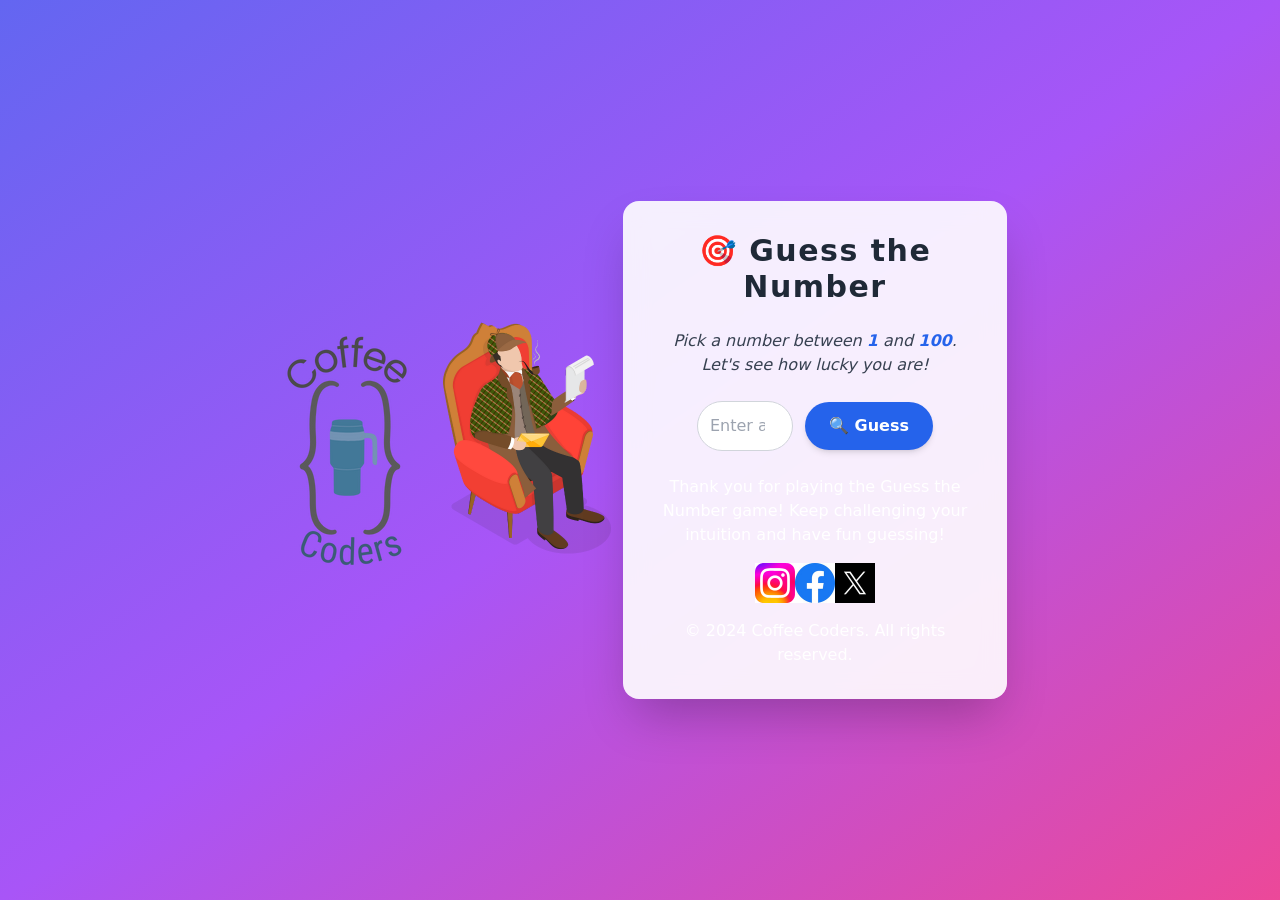
<file: index.html>
<!DOCTYPE html>
<html lang="en">
<head>
    <meta charset="UTF-8">
    <meta name="viewport" content="width=device-width, initial-scale=1.0">
    <title>Guess the Number</title>
    <!-- Corrected CSS path -->
    <link rel="stylesheet" href="./assets/css/output.css"> 
</head>

<body class="bg-gradient-to-br from-indigo-500 via-purple-500 to-pink-500 min-h-screen flex flex-col items-center justify-center p-4">
    
    <!-- Header section with game logo -->
    <header class="mb-8">
        <img src="./assets/images/logo.png" alt="Game Logo" class="w-32 mx-auto mb-4">
    </header>

    <!-- Main game image (e.g., Sherlock Holmes theme) -->
    <img src="./assets/images/sherlock.png" alt="Sherlock Image" class="w-48 mb-6">

    <!-- Game container -->
    <div class="game-container bg-white bg-opacity-90 backdrop-blur-md p-8 rounded-2xl shadow-2xl w-full max-w-sm">
        <h1 class="text-3xl font-extrabold text-center text-gray-800 mb-6 tracking-wider">
            🎯 Guess the Number
        </h1> 
        
        <!-- Game Description -->
        <p class="text-gray-700 text-center mb-6 italic">Pick a number between <span class="text-blue-600 font-semibold">1</span> and <span class="text-blue-600 font-semibold">100</span>. Let's see how lucky you are!</p>
        
        <!-- Input and Button -->
        <div class="flex items-center justify-center gap-3 mb-6">
            <input 
                type="number" 
                id="guess-input" 
                class="p-3 border border-gray-300 rounded-full w-24 text-center focus:outline-none focus:ring-4 focus:ring-purple-400 transition placeholder-gray-400"
                placeholder="Enter a number (1-100)"
            > 
            <button 
                id="guess-button"
                class="bg-blue-600 text-white font-bold py-3 px-6 rounded-full hover:bg-blue-700 shadow-md hover:shadow-lg transition-all duration-300">
                🔍 Guess
            </button>
        </div>
        
        <!-- Feedback Message -->
        <p id="message" class="text-center text-gray-800 font-semibold text-lg mt-4"></p>

    <!-- Corrected JavaScript path -->
    <script src="./assets/js/game.js"></script>
</body>

<!-- Footer section with social media icons and copyright information -->
<footer class="text-center text-white mt-8">
    <p>Thank you for playing the Guess the Number game! Keep challenging your intuition and have fun guessing!</p>

    <!-- Social media icons -->
    <div class="social-networks flex justify-center space-x-4 mt-4">
        <img src="./assets/images/instagram.png" alt="Instagram" class="w-8 h-8">
        <img src="./assets/images/facebook.png" alt="Facebook" class="w-8 h-8">
        <img src="./assets/images/twitter.png" alt="Twitter icon" class="w-8 h-8">
    </div>

    <p class="mt-4">© 2024 Coffee Coders. All rights reserved.</p>
</footer>
</html>
</file>
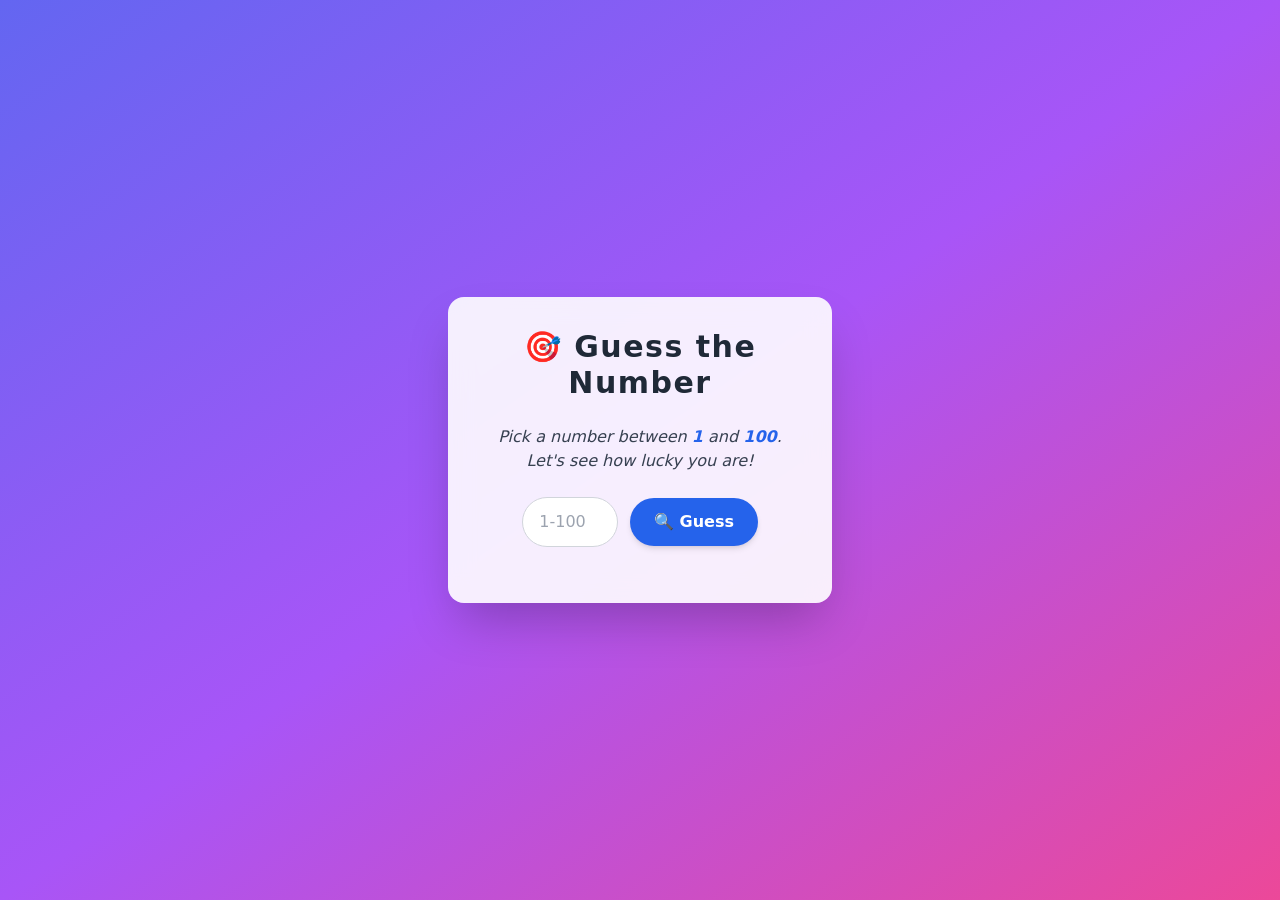
<file: src/index.html>
<!DOCTYPE html>
<html lang="en">
<head>
    <meta charset="UTF-8">
    <meta name="viewport" content="width=device-width, initial-scale=1.0">
    <title>Guess the Number</title>
    <link rel="stylesheet" href="./output.css"> 
</head>
<body class="bg-gradient-to-br from-indigo-500 via-purple-500 to-pink-500 min-h-screen flex items-center justify-center p-4">
    <div class="game-container bg-white bg-opacity-90 backdrop-blur-md p-8 rounded-2xl shadow-2xl w-full max-w-sm">
 
        <h1 class="text-3xl font-extrabold text-center text-gray-800 mb-6 tracking-wider">
            🎯 Guess the Number
        </h1> 
        
        <!-- Game Description -->
        <p class="text-gray-700 text-center mb-6 italic">Pick a number between <span class="text-blue-600 font-semibold">1</span> and <span class="text-blue-600 font-semibold">100</span>. Let's see how lucky you are!</p>
        
        <!-- Input and Button -->
        <div class="flex items-center justify-center gap-3 mb-6">
            <input 
                type="number" 
                id="guess-input" 
                class="p-3 border border-gray-300 rounded-full w-24 text-center focus:outline-none focus:ring-4 focus:ring-purple-400 transition placeholder-gray-400"
                placeholder="1-100"
            > 
            <button 
                id="guess-button"
                class="bg-blue-600 text-white font-bold py-3 px-6 rounded-full hover:bg-blue-700 shadow-md hover:shadow-lg transition-all duration-300">
                🔍 Guess
            </button>
        </div>
        
        <!-- Feedback Message -->
        <p id="message" class="text-center text-gray-800 font-semibold text-lg mt-4"></p>
    </div>
    <script src="game.js"></script>
</body>
</html>
</file>
<file: assets/css/output.css>
*, ::before, ::after {
    --tw-border-spacing-x: 0;
    --tw-border-spacing-y: 0;
    --tw-translate-x: 0;
    --tw-translate-y: 0;
    --tw-rotate: 0;
    --tw-skew-x: 0;
    --tw-skew-y: 0;
    --tw-scale-x: 1;
    --tw-scale-y: 1;
    --tw-pan-x:  ;
    --tw-pan-y:  ;
    --tw-pinch-zoom:  ;
    --tw-scroll-snap-strictness: proximity;
    --tw-gradient-from-position:  ;
    --tw-gradient-via-position:  ;
    --tw-gradient-to-position:  ;
    --tw-ordinal:  ;
    --tw-slashed-zero:  ;
    --tw-numeric-figure:  ;
    --tw-numeric-spacing:  ;
    --tw-numeric-fraction:  ;
    --tw-ring-inset:  ;
    --tw-ring-offset-width: 0px;
    --tw-ring-offset-color: #fff;
    --tw-ring-color: rgb(59 130 246 / 0.5);
    --tw-ring-offset-shadow: 0 0 #0000;
    --tw-ring-shadow: 0 0 #0000;
    --tw-shadow: 0 0 #0000;
    --tw-shadow-colored: 0 0 #0000;
    --tw-blur:  ;
    --tw-brightness:  ;
    --tw-contrast:  ;
    --tw-grayscale:  ;
    --tw-hue-rotate:  ;
    --tw-invert:  ;
    --tw-saturate:  ;
    --tw-sepia:  ;
    --tw-drop-shadow:  ;
    --tw-backdrop-blur:  ;
    --tw-backdrop-brightness:  ;
    --tw-backdrop-contrast:  ;
    --tw-backdrop-grayscale:  ;
    --tw-backdrop-hue-rotate:  ;
    --tw-backdrop-invert:  ;
    --tw-backdrop-opacity:  ;
    --tw-backdrop-saturate:  ;
    --tw-backdrop-sepia:  ;
    --tw-contain-size:  ;
    --tw-contain-layout:  ;
    --tw-contain-paint:  ;
    --tw-contain-style:  ;
  }
  
  ::backdrop {
    --tw-border-spacing-x: 0;
    --tw-border-spacing-y: 0;
    --tw-translate-x: 0;
    --tw-translate-y: 0;
    --tw-rotate: 0;
    --tw-skew-x: 0;
    --tw-skew-y: 0;
    --tw-scale-x: 1;
    --tw-scale-y: 1;
    --tw-pan-x:  ;
    --tw-pan-y:  ;
    --tw-pinch-zoom:  ;
    --tw-scroll-snap-strictness: proximity;
    --tw-gradient-from-position:  ;
    --tw-gradient-via-position:  ;
    --tw-gradient-to-position:  ;
    --tw-ordinal:  ;
    --tw-slashed-zero:  ;
    --tw-numeric-figure:  ;
    --tw-numeric-spacing:  ;
    --tw-numeric-fraction:  ;
    --tw-ring-inset:  ;
    --tw-ring-offset-width: 0px;
    --tw-ring-offset-color: #fff;
    --tw-ring-color: rgb(59 130 246 / 0.5);
    --tw-ring-offset-shadow: 0 0 #0000;
    --tw-ring-shadow: 0 0 #0000;
    --tw-shadow: 0 0 #0000;
    --tw-shadow-colored: 0 0 #0000;
    --tw-blur:  ;
    --tw-brightness:  ;
    --tw-contrast:  ;
    --tw-grayscale:  ;
    --tw-hue-rotate:  ;
    --tw-invert:  ;
    --tw-saturate:  ;
    --tw-sepia:  ;
    --tw-drop-shadow:  ;
    --tw-backdrop-blur:  ;
    --tw-backdrop-brightness:  ;
    --tw-backdrop-contrast:  ;
    --tw-backdrop-grayscale:  ;
    --tw-backdrop-hue-rotate:  ;
    --tw-backdrop-invert:  ;
    --tw-backdrop-opacity:  ;
    --tw-backdrop-saturate:  ;
    --tw-backdrop-sepia:  ;
    --tw-contain-size:  ;
    --tw-contain-layout:  ;
    --tw-contain-paint:  ;
    --tw-contain-style:  ;
  }
  
  /*
  ! tailwindcss v3.4.14 | MIT License | https://tailwindcss.com
  */
  
  /*
  1. Prevent padding and border from affecting element width. (https://github.com/mozdevs/cssremedy/issues/4)
  2. Allow adding a border to an element by just adding a border-width. (https://github.com/tailwindcss/tailwindcss/pull/116)
  */
  
  *,
  ::before,
  ::after {
    box-sizing: border-box;
    /* 1 */
    border-width: 0;
    /* 2 */
    border-style: solid;
    /* 2 */
    border-color: #e5e7eb;
    /* 2 */
  }
  
  ::before,
  ::after {
    --tw-content: '';
  }
  
  /*
  1. Use a consistent sensible line-height in all browsers.
  2. Prevent adjustments of font size after orientation changes in iOS.
  3. Use a more readable tab size.
  4. Use the user's configured `sans` font-family by default.
  5. Use the user's configured `sans` font-feature-settings by default.
  6. Use the user's configured `sans` font-variation-settings by default.
  7. Disable tap highlights on iOS
  */
  
  html,
  :host {
    line-height: 1.5;
    /* 1 */
    -webkit-text-size-adjust: 100%;
    /* 2 */
    -moz-tab-size: 4;
    /* 3 */
    -o-tab-size: 4;
       tab-size: 4;
    /* 3 */
    font-family: ui-sans-serif, system-ui, sans-serif, "Apple Color Emoji", "Segoe UI Emoji", "Segoe UI Symbol", "Noto Color Emoji";
    /* 4 */
    font-feature-settings: normal;
    /* 5 */
    font-variation-settings: normal;
    /* 6 */
    -webkit-tap-highlight-color: transparent;
    /* 7 */
  }
  
  /*
  1. Remove the margin in all browsers.
  2. Inherit line-height from `html` so users can set them as a class directly on the `html` element.
  */
  
  body {
    margin: 0;
    /* 1 */
    line-height: inherit;
    /* 2 */
  }
  
  /*
  1. Add the correct height in Firefox.
  2. Correct the inheritance of border color in Firefox. (https://bugzilla.mozilla.org/show_bug.cgi?id=190655)
  3. Ensure horizontal rules are visible by default.
  */
  
  hr {
    height: 0;
    /* 1 */
    color: inherit;
    /* 2 */
    border-top-width: 1px;
    /* 3 */
  }
  
  /*
  Add the correct text decoration in Chrome, Edge, and Safari.
  */
  
  abbr:where([title]) {
    -webkit-text-decoration: underline dotted;
            text-decoration: underline dotted;
  }
  
  /*
  Remove the default font size and weight for headings.
  */
  
  h1,
  h2,
  h3,
  h4,
  h5,
  h6 {
    font-size: inherit;
    font-weight: inherit;
  }
  
  /*
  Reset links to optimize for opt-in styling instead of opt-out.
  */
  
  a {
    color: inherit;
    text-decoration: inherit;
  }
  
  /*
  Add the correct font weight in Edge and Safari.
  */
  
  b,
  strong {
    font-weight: bolder;
  }
  
  /*
  1. Use the user's configured `mono` font-family by default.
  2. Use the user's configured `mono` font-feature-settings by default.
  3. Use the user's configured `mono` font-variation-settings by default.
  4. Correct the odd `em` font sizing in all browsers.
  */
  
  code,
  kbd,
  samp,
  pre {
    font-family: ui-monospace, SFMono-Regular, Menlo, Monaco, Consolas, "Liberation Mono", "Courier New", monospace;
    /* 1 */
    font-feature-settings: normal;
    /* 2 */
    font-variation-settings: normal;
    /* 3 */
    font-size: 1em;
    /* 4 */
  }
  
  /*
  Add the correct font size in all browsers.
  */
  
  small {
    font-size: 80%;
  }
  
  /*
  Prevent `sub` and `sup` elements from affecting the line height in all browsers.
  */
  
  sub,
  sup {
    font-size: 75%;
    line-height: 0;
    position: relative;
    vertical-align: baseline;
  }
  
  sub {
    bottom: -0.25em;
  }
  
  sup {
    top: -0.5em;
  }
  
  /*
  1. Remove text indentation from table contents in Chrome and Safari. (https://bugs.chromium.org/p/chromium/issues/detail?id=999088, https://bugs.webkit.org/show_bug.cgi?id=201297)
  2. Correct table border color inheritance in all Chrome and Safari. (https://bugs.chromium.org/p/chromium/issues/detail?id=935729, https://bugs.webkit.org/show_bug.cgi?id=195016)
  3. Remove gaps between table borders by default.
  */
  
  table {
    text-indent: 0;
    /* 1 */
    border-color: inherit;
    /* 2 */
    border-collapse: collapse;
    /* 3 */
  }
  
  /*
  1. Change the font styles in all browsers.
  2. Remove the margin in Firefox and Safari.
  3. Remove default padding in all browsers.
  */
  
  button,
  input,
  optgroup,
  select,
  textarea {
    font-family: inherit;
    /* 1 */
    font-feature-settings: inherit;
    /* 1 */
    font-variation-settings: inherit;
    /* 1 */
    font-size: 100%;
    /* 1 */
    font-weight: inherit;
    /* 1 */
    line-height: inherit;
    /* 1 */
    letter-spacing: inherit;
    /* 1 */
    color: inherit;
    /* 1 */
    margin: 0;
    /* 2 */
    padding: 0;
    /* 3 */
  }
  
  /*
  Remove the inheritance of text transform in Edge and Firefox.
  */
  
  button,
  select {
    text-transform: none;
  }
  
  /*
  1. Correct the inability to style clickable types in iOS and Safari.
  2. Remove default button styles.
  */
  
  button,
  input:where([type='button']),
  input:where([type='reset']),
  input:where([type='submit']) {
    -webkit-appearance: button;
    /* 1 */
    background-color: transparent;
    /* 2 */
    background-image: none;
    /* 2 */
  }
  
  /*
  Use the modern Firefox focus style for all focusable elements.
  */
  
  :-moz-focusring {
    outline: auto;
  }
  
  /*
  Remove the additional `:invalid` styles in Firefox. (https://github.com/mozilla/gecko-dev/blob/2f9eacd9d3d995c937b4251a5557d95d494c9be1/layout/style/res/forms.css#L728-L737)
  */
  
  :-moz-ui-invalid {
    box-shadow: none;
  }
  
  /*
  Add the correct vertical alignment in Chrome and Firefox.
  */
  
  progress {
    vertical-align: baseline;
  }
  
  /*
  Correct the cursor style of increment and decrement buttons in Safari.
  */
  
  ::-webkit-inner-spin-button,
  ::-webkit-outer-spin-button {
    height: auto;
  }
  
  /*
  1. Correct the odd appearance in Chrome and Safari.
  2. Correct the outline style in Safari.
  */
  
  [type='search'] {
    -webkit-appearance: textfield;
    /* 1 */
    outline-offset: -2px;
    /* 2 */
  }
  
  /*
  Remove the inner padding in Chrome and Safari on macOS.
  */
  
  ::-webkit-search-decoration {
    -webkit-appearance: none;
  }
  
  /*
  1. Correct the inability to style clickable types in iOS and Safari.
  2. Change font properties to `inherit` in Safari.
  */
  
  ::-webkit-file-upload-button {
    -webkit-appearance: button;
    /* 1 */
    font: inherit;
    /* 2 */
  }
  
  /*
  Add the correct display in Chrome and Safari.
  */
  
  summary {
    display: list-item;
  }
  
  /*
  Removes the default spacing and border for appropriate elements.
  */
  
  blockquote,
  dl,
  dd,
  h1,
  h2,
  h3,
  h4,
  h5,
  h6,
  hr,
  figure,
  p,
  pre {
    margin: 0;
  }
  
  fieldset {
    margin: 0;
    padding: 0;
  }
  
  legend {
    padding: 0;
  }
  
  ol,
  ul,
  menu {
    list-style: none;
    margin: 0;
    padding: 0;
  }
  
  /*
  Reset default styling for dialogs.
  */
  
  dialog {
    padding: 0;
  }
  
  /*
  Prevent resizing textareas horizontally by default.
  */
  
  textarea {
    resize: vertical;
  }
  
  /*
  1. Reset the default placeholder opacity in Firefox. (https://github.com/tailwindlabs/tailwindcss/issues/3300)
  2. Set the default placeholder color to the user's configured gray 400 color.
  */
  
  input::-moz-placeholder, textarea::-moz-placeholder {
    opacity: 1;
    /* 1 */
    color: #9ca3af;
    /* 2 */
  }
  
  input::placeholder,
  textarea::placeholder {
    opacity: 1;
    /* 1 */
    color: #9ca3af;
    /* 2 */
  }
  
  /*
  Set the default cursor for buttons.
  */
  
  button,
  [role="button"] {
    cursor: pointer;
  }
  
  /*
  Make sure disabled buttons don't get the pointer cursor.
  */
  
  :disabled {
    cursor: default;
  }
  
  /*
  1. Make replaced elements `display: block` by default. (https://github.com/mozdevs/cssremedy/issues/14)
  2. Add `vertical-align: middle` to align replaced elements more sensibly by default. (https://github.com/jensimmons/cssremedy/issues/14#issuecomment-634934210)
     This can trigger a poorly considered lint error in some tools but is included by design.
  */
  
  img,
  svg,
  video,
  canvas,
  audio,
  iframe,
  embed,
  object {
    display: block;
    /* 1 */
    vertical-align: middle;
    /* 2 */
  }
  
  /*
  Constrain images and videos to the parent width and preserve their intrinsic aspect ratio. (https://github.com/mozdevs/cssremedy/issues/14)
  */
  
  img,
  video {
    max-width: 100%;
    height: auto;
  }
  
  /* Make elements with the HTML hidden attribute stay hidden by default */
  
  [hidden]:where(:not([hidden="until-found"])) {
    display: none;
  }
  
  .mb-6 {
    margin-bottom: 1.5rem;
  }
  
  .mt-4 {
    margin-top: 1rem;
  }
  
  .flex {
    display: flex;
  }
  
  .min-h-screen {
    min-height: 100vh;
  }
  
  .w-24 {
    width: 6rem;
  }
  
  .w-full {
    width: 100%;
  }
  
  .max-w-sm {
    max-width: 24rem;
  }
  
  .items-center {
    align-items: center;
  }
  
  .justify-center {
    justify-content: center;
  }
  
  .gap-3 {
    gap: 0.75rem;
  }
  
  .rounded-2xl {
    border-radius: 1rem;
  }
  
  .rounded-full {
    border-radius: 9999px;
  }
  
  .border {
    border-width: 1px;
  }
  
  .border-gray-300 {
    --tw-border-opacity: 1;
    border-color: rgb(209 213 219 / var(--tw-border-opacity));
  }
  
  .bg-blue-600 {
    --tw-bg-opacity: 1;
    background-color: rgb(37 99 235 / var(--tw-bg-opacity));
  }
  
  .bg-white {
    --tw-bg-opacity: 1;
    background-color: rgb(255 255 255 / var(--tw-bg-opacity));
  }
  
  .bg-opacity-90 {
    --tw-bg-opacity: 0.9;
  }
  
  .bg-gradient-to-br {
    background-image: linear-gradient(to bottom right, var(--tw-gradient-stops));
  }
  
  .from-indigo-500 {
    --tw-gradient-from: #6366f1 var(--tw-gradient-from-position);
    --tw-gradient-to: rgb(99 102 241 / 0) var(--tw-gradient-to-position);
    --tw-gradient-stops: var(--tw-gradient-from), var(--tw-gradient-to);
  }
  
  .via-purple-500 {
    --tw-gradient-to: rgb(168 85 247 / 0)  var(--tw-gradient-to-position);
    --tw-gradient-stops: var(--tw-gradient-from), #a855f7 var(--tw-gradient-via-position), var(--tw-gradient-to);
  }
  
  .to-pink-500 {
    --tw-gradient-to: #ec4899 var(--tw-gradient-to-position);
  }
  
  .p-3 {
    padding: 0.75rem;
  }
  
  .p-4 {
    padding: 1rem;
  }
  
  .p-8 {
    padding: 2rem;
  }
  
  .px-6 {
    padding-left: 1.5rem;
    padding-right: 1.5rem;
  }
  
  .py-3 {
    padding-top: 0.75rem;
    padding-bottom: 0.75rem;
  }
  
  .text-center {
    text-align: center;
  }
  
  .text-3xl {
    font-size: 1.875rem;
    line-height: 2.25rem;
  }
  
  .text-lg {
    font-size: 1.125rem;
    line-height: 1.75rem;
  }
  
  .font-bold {
    font-weight: 700;
  }
  
  .font-extrabold {
    font-weight: 800;
  }
  
  .font-semibold {
    font-weight: 600;
  }
  
  .italic {
    font-style: italic;
  }
  
  .tracking-wider {
    letter-spacing: 0.05em;
  }
  
  .text-blue-600 {
    --tw-text-opacity: 1;
    color: rgb(37 99 235 / var(--tw-text-opacity));
  }
  
  .text-gray-700 {
    --tw-text-opacity: 1;
    color: rgb(55 65 81 / var(--tw-text-opacity));
  }
  
  .text-gray-800 {
    --tw-text-opacity: 1;
    color: rgb(31 41 55 / var(--tw-text-opacity));
  }
  
  .text-white {
    --tw-text-opacity: 1;
    color: rgb(255 255 255 / var(--tw-text-opacity));
  }
  
  .placeholder-gray-400::-moz-placeholder {
    --tw-placeholder-opacity: 1;
    color: rgb(156 163 175 / var(--tw-placeholder-opacity));
  }
  
  .placeholder-gray-400::placeholder {
    --tw-placeholder-opacity: 1;
    color: rgb(156 163 175 / var(--tw-placeholder-opacity));
  }
  
  .shadow-2xl {
    --tw-shadow: 0 25px 50px -12px rgb(0 0 0 / 0.25);
    --tw-shadow-colored: 0 25px 50px -12px var(--tw-shadow-color);
    box-shadow: var(--tw-ring-offset-shadow, 0 0 #0000), var(--tw-ring-shadow, 0 0 #0000), var(--tw-shadow);
  }
  
  .shadow-md {
    --tw-shadow: 0 4px 6px -1px rgb(0 0 0 / 0.1), 0 2px 4px -2px rgb(0 0 0 / 0.1);
    --tw-shadow-colored: 0 4px 6px -1px var(--tw-shadow-color), 0 2px 4px -2px var(--tw-shadow-color);
    box-shadow: var(--tw-ring-offset-shadow, 0 0 #0000), var(--tw-ring-shadow, 0 0 #0000), var(--tw-shadow);
  }
  
  .backdrop-blur-md {
    --tw-backdrop-blur: blur(12px);
    -webkit-backdrop-filter: var(--tw-backdrop-blur) var(--tw-backdrop-brightness) var(--tw-backdrop-contrast) var(--tw-backdrop-grayscale) var(--tw-backdrop-hue-rotate) var(--tw-backdrop-invert) var(--tw-backdrop-opacity) var(--tw-backdrop-saturate) var(--tw-backdrop-sepia);
    backdrop-filter: var(--tw-backdrop-blur) var(--tw-backdrop-brightness) var(--tw-backdrop-contrast) var(--tw-backdrop-grayscale) var(--tw-backdrop-hue-rotate) var(--tw-backdrop-invert) var(--tw-backdrop-opacity) var(--tw-backdrop-saturate) var(--tw-backdrop-sepia);
  }
  
  .transition {
    transition-property: color, background-color, border-color, text-decoration-color, fill, stroke, opacity, box-shadow, transform, filter, -webkit-backdrop-filter;
    transition-property: color, background-color, border-color, text-decoration-color, fill, stroke, opacity, box-shadow, transform, filter, backdrop-filter;
    transition-property: color, background-color, border-color, text-decoration-color, fill, stroke, opacity, box-shadow, transform, filter, backdrop-filter, -webkit-backdrop-filter;
    transition-timing-function: cubic-bezier(0.4, 0, 0.2, 1);
    transition-duration: 150ms;
  }
  
  .transition-all {
    transition-property: all;
    transition-timing-function: cubic-bezier(0.4, 0, 0.2, 1);
    transition-duration: 150ms;
  }
  
  .duration-300 {
    transition-duration: 300ms;
  }
  
  /*  Previous Code */
  
  /* body {
      font-family: Arial, sans-serif;
      text-align: center;
      background-color: #f0f0f0;
  }
  
  .game-container {
      margin: 20px auto;
      padding: 20px;
      border: 1px solid #ccc;
      border-radius: 5px;
      background-color: #fff;
      box-shadow: 0 2px 5px rgba(0, 0, 0, 0.1);
  }
  
  h1   
   {
      color: #333;
  }
  
  p {
      margin-bottom: 10px;
  }
  
  input[type="number"] {
      padding: 8px;
      border: 1px solid #ccc;
      border-radius: 3px;
      background-color: blue;
  }
  
  button {
      padding: 8px 16px;
      background-color: #4caf50;
      color: #fff;
      border: none;
      border-radius: 3px;
      cursor: pointer; 
  
  }
  
  button:hover {
      background-color: #45a049;
  
  } */
  
  .hover\:bg-blue-700:hover {
    --tw-bg-opacity: 1;
    background-color: rgb(29 78 216 / var(--tw-bg-opacity));
  }
  
  .hover\:shadow-lg:hover {
    --tw-shadow: 0 10px 15px -3px rgb(0 0 0 / 0.1), 0 4px 6px -4px rgb(0 0 0 / 0.1);
    --tw-shadow-colored: 0 10px 15px -3px var(--tw-shadow-color), 0 4px 6px -4px var(--tw-shadow-color);
    box-shadow: var(--tw-ring-offset-shadow, 0 0 #0000), var(--tw-ring-shadow, 0 0 #0000), var(--tw-shadow);
  }
  
  .focus\:outline-none:focus {
    outline: 2px solid transparent;
    outline-offset: 2px;
  }
  
  .focus\:ring-4:focus {
    --tw-ring-offset-shadow: var(--tw-ring-inset) 0 0 0 var(--tw-ring-offset-width) var(--tw-ring-offset-color);
    --tw-ring-shadow: var(--tw-ring-inset) 0 0 0 calc(4px + var(--tw-ring-offset-width)) var(--tw-ring-color);
    box-shadow: var(--tw-ring-offset-shadow), var(--tw-ring-shadow), var(--tw-shadow, 0 0 #0000);
  }
  
  .focus\:ring-purple-400:focus {
    --tw-ring-opacity: 1;
    --tw-ring-color: rgb(192 132 252 / var(--tw-ring-opacity));
  }
</file>
<file: src/output.css>
*, ::before, ::after {
  --tw-border-spacing-x: 0;
  --tw-border-spacing-y: 0;
  --tw-translate-x: 0;
  --tw-translate-y: 0;
  --tw-rotate: 0;
  --tw-skew-x: 0;
  --tw-skew-y: 0;
  --tw-scale-x: 1;
  --tw-scale-y: 1;
  --tw-pan-x:  ;
  --tw-pan-y:  ;
  --tw-pinch-zoom:  ;
  --tw-scroll-snap-strictness: proximity;
  --tw-gradient-from-position:  ;
  --tw-gradient-via-position:  ;
  --tw-gradient-to-position:  ;
  --tw-ordinal:  ;
  --tw-slashed-zero:  ;
  --tw-numeric-figure:  ;
  --tw-numeric-spacing:  ;
  --tw-numeric-fraction:  ;
  --tw-ring-inset:  ;
  --tw-ring-offset-width: 0px;
  --tw-ring-offset-color: #fff;
  --tw-ring-color: rgb(59 130 246 / 0.5);
  --tw-ring-offset-shadow: 0 0 #0000;
  --tw-ring-shadow: 0 0 #0000;
  --tw-shadow: 0 0 #0000;
  --tw-shadow-colored: 0 0 #0000;
  --tw-blur:  ;
  --tw-brightness:  ;
  --tw-contrast:  ;
  --tw-grayscale:  ;
  --tw-hue-rotate:  ;
  --tw-invert:  ;
  --tw-saturate:  ;
  --tw-sepia:  ;
  --tw-drop-shadow:  ;
  --tw-backdrop-blur:  ;
  --tw-backdrop-brightness:  ;
  --tw-backdrop-contrast:  ;
  --tw-backdrop-grayscale:  ;
  --tw-backdrop-hue-rotate:  ;
  --tw-backdrop-invert:  ;
  --tw-backdrop-opacity:  ;
  --tw-backdrop-saturate:  ;
  --tw-backdrop-sepia:  ;
  --tw-contain-size:  ;
  --tw-contain-layout:  ;
  --tw-contain-paint:  ;
  --tw-contain-style:  ;
}

::backdrop {
  --tw-border-spacing-x: 0;
  --tw-border-spacing-y: 0;
  --tw-translate-x: 0;
  --tw-translate-y: 0;
  --tw-rotate: 0;
  --tw-skew-x: 0;
  --tw-skew-y: 0;
  --tw-scale-x: 1;
  --tw-scale-y: 1;
  --tw-pan-x:  ;
  --tw-pan-y:  ;
  --tw-pinch-zoom:  ;
  --tw-scroll-snap-strictness: proximity;
  --tw-gradient-from-position:  ;
  --tw-gradient-via-position:  ;
  --tw-gradient-to-position:  ;
  --tw-ordinal:  ;
  --tw-slashed-zero:  ;
  --tw-numeric-figure:  ;
  --tw-numeric-spacing:  ;
  --tw-numeric-fraction:  ;
  --tw-ring-inset:  ;
  --tw-ring-offset-width: 0px;
  --tw-ring-offset-color: #fff;
  --tw-ring-color: rgb(59 130 246 / 0.5);
  --tw-ring-offset-shadow: 0 0 #0000;
  --tw-ring-shadow: 0 0 #0000;
  --tw-shadow: 0 0 #0000;
  --tw-shadow-colored: 0 0 #0000;
  --tw-blur:  ;
  --tw-brightness:  ;
  --tw-contrast:  ;
  --tw-grayscale:  ;
  --tw-hue-rotate:  ;
  --tw-invert:  ;
  --tw-saturate:  ;
  --tw-sepia:  ;
  --tw-drop-shadow:  ;
  --tw-backdrop-blur:  ;
  --tw-backdrop-brightness:  ;
  --tw-backdrop-contrast:  ;
  --tw-backdrop-grayscale:  ;
  --tw-backdrop-hue-rotate:  ;
  --tw-backdrop-invert:  ;
  --tw-backdrop-opacity:  ;
  --tw-backdrop-saturate:  ;
  --tw-backdrop-sepia:  ;
  --tw-contain-size:  ;
  --tw-contain-layout:  ;
  --tw-contain-paint:  ;
  --tw-contain-style:  ;
}

/*
! tailwindcss v3.4.14 | MIT License | https://tailwindcss.com
*/

/*
1. Prevent padding and border from affecting element width. (https://github.com/mozdevs/cssremedy/issues/4)
2. Allow adding a border to an element by just adding a border-width. (https://github.com/tailwindcss/tailwindcss/pull/116)
*/

*,
::before,
::after {
  box-sizing: border-box;
  /* 1 */
  border-width: 0;
  /* 2 */
  border-style: solid;
  /* 2 */
  border-color: #e5e7eb;
  /* 2 */
}

::before,
::after {
  --tw-content: '';
}

/*
1. Use a consistent sensible line-height in all browsers.
2. Prevent adjustments of font size after orientation changes in iOS.
3. Use a more readable tab size.
4. Use the user's configured `sans` font-family by default.
5. Use the user's configured `sans` font-feature-settings by default.
6. Use the user's configured `sans` font-variation-settings by default.
7. Disable tap highlights on iOS
*/

html,
:host {
  line-height: 1.5;
  /* 1 */
  -webkit-text-size-adjust: 100%;
  /* 2 */
  -moz-tab-size: 4;
  /* 3 */
  -o-tab-size: 4;
     tab-size: 4;
  /* 3 */
  font-family: ui-sans-serif, system-ui, sans-serif, "Apple Color Emoji", "Segoe UI Emoji", "Segoe UI Symbol", "Noto Color Emoji";
  /* 4 */
  font-feature-settings: normal;
  /* 5 */
  font-variation-settings: normal;
  /* 6 */
  -webkit-tap-highlight-color: transparent;
  /* 7 */
}

/*
1. Remove the margin in all browsers.
2. Inherit line-height from `html` so users can set them as a class directly on the `html` element.
*/

body {
  margin: 0;
  /* 1 */
  line-height: inherit;
  /* 2 */
}

/*
1. Add the correct height in Firefox.
2. Correct the inheritance of border color in Firefox. (https://bugzilla.mozilla.org/show_bug.cgi?id=190655)
3. Ensure horizontal rules are visible by default.
*/

hr {
  height: 0;
  /* 1 */
  color: inherit;
  /* 2 */
  border-top-width: 1px;
  /* 3 */
}

/*
Add the correct text decoration in Chrome, Edge, and Safari.
*/

abbr:where([title]) {
  -webkit-text-decoration: underline dotted;
          text-decoration: underline dotted;
}

/*
Remove the default font size and weight for headings.
*/

h1,
h2,
h3,
h4,
h5,
h6 {
  font-size: inherit;
  font-weight: inherit;
}

/*
Reset links to optimize for opt-in styling instead of opt-out.
*/

a {
  color: inherit;
  text-decoration: inherit;
}

/*
Add the correct font weight in Edge and Safari.
*/

b,
strong {
  font-weight: bolder;
}

/*
1. Use the user's configured `mono` font-family by default.
2. Use the user's configured `mono` font-feature-settings by default.
3. Use the user's configured `mono` font-variation-settings by default.
4. Correct the odd `em` font sizing in all browsers.
*/

code,
kbd,
samp,
pre {
  font-family: ui-monospace, SFMono-Regular, Menlo, Monaco, Consolas, "Liberation Mono", "Courier New", monospace;
  /* 1 */
  font-feature-settings: normal;
  /* 2 */
  font-variation-settings: normal;
  /* 3 */
  font-size: 1em;
  /* 4 */
}

/*
Add the correct font size in all browsers.
*/

small {
  font-size: 80%;
}

/*
Prevent `sub` and `sup` elements from affecting the line height in all browsers.
*/

sub,
sup {
  font-size: 75%;
  line-height: 0;
  position: relative;
  vertical-align: baseline;
}

sub {
  bottom: -0.25em;
}

sup {
  top: -0.5em;
}

/*
1. Remove text indentation from table contents in Chrome and Safari. (https://bugs.chromium.org/p/chromium/issues/detail?id=999088, https://bugs.webkit.org/show_bug.cgi?id=201297)
2. Correct table border color inheritance in all Chrome and Safari. (https://bugs.chromium.org/p/chromium/issues/detail?id=935729, https://bugs.webkit.org/show_bug.cgi?id=195016)
3. Remove gaps between table borders by default.
*/

table {
  text-indent: 0;
  /* 1 */
  border-color: inherit;
  /* 2 */
  border-collapse: collapse;
  /* 3 */
}

/*
1. Change the font styles in all browsers.
2. Remove the margin in Firefox and Safari.
3. Remove default padding in all browsers.
*/

button,
input,
optgroup,
select,
textarea {
  font-family: inherit;
  /* 1 */
  font-feature-settings: inherit;
  /* 1 */
  font-variation-settings: inherit;
  /* 1 */
  font-size: 100%;
  /* 1 */
  font-weight: inherit;
  /* 1 */
  line-height: inherit;
  /* 1 */
  letter-spacing: inherit;
  /* 1 */
  color: inherit;
  /* 1 */
  margin: 0;
  /* 2 */
  padding: 0;
  /* 3 */
}

/*
Remove the inheritance of text transform in Edge and Firefox.
*/

button,
select {
  text-transform: none;
}

/*
1. Correct the inability to style clickable types in iOS and Safari.
2. Remove default button styles.
*/

button,
input:where([type='button']),
input:where([type='reset']),
input:where([type='submit']) {
  -webkit-appearance: button;
  /* 1 */
  background-color: transparent;
  /* 2 */
  background-image: none;
  /* 2 */
}

/*
Use the modern Firefox focus style for all focusable elements.
*/

:-moz-focusring {
  outline: auto;
}

/*
Remove the additional `:invalid` styles in Firefox. (https://github.com/mozilla/gecko-dev/blob/2f9eacd9d3d995c937b4251a5557d95d494c9be1/layout/style/res/forms.css#L728-L737)
*/

:-moz-ui-invalid {
  box-shadow: none;
}

/*
Add the correct vertical alignment in Chrome and Firefox.
*/

progress {
  vertical-align: baseline;
}

/*
Correct the cursor style of increment and decrement buttons in Safari.
*/

::-webkit-inner-spin-button,
::-webkit-outer-spin-button {
  height: auto;
}

/*
1. Correct the odd appearance in Chrome and Safari.
2. Correct the outline style in Safari.
*/

[type='search'] {
  -webkit-appearance: textfield;
  /* 1 */
  outline-offset: -2px;
  /* 2 */
}

/*
Remove the inner padding in Chrome and Safari on macOS.
*/

::-webkit-search-decoration {
  -webkit-appearance: none;
}

/*
1. Correct the inability to style clickable types in iOS and Safari.
2. Change font properties to `inherit` in Safari.
*/

::-webkit-file-upload-button {
  -webkit-appearance: button;
  /* 1 */
  font: inherit;
  /* 2 */
}

/*
Add the correct display in Chrome and Safari.
*/

summary {
  display: list-item;
}

/*
Removes the default spacing and border for appropriate elements.
*/

blockquote,
dl,
dd,
h1,
h2,
h3,
h4,
h5,
h6,
hr,
figure,
p,
pre {
  margin: 0;
}

fieldset {
  margin: 0;
  padding: 0;
}

legend {
  padding: 0;
}

ol,
ul,
menu {
  list-style: none;
  margin: 0;
  padding: 0;
}

/*
Reset default styling for dialogs.
*/

dialog {
  padding: 0;
}

/*
Prevent resizing textareas horizontally by default.
*/

textarea {
  resize: vertical;
}

/*
1. Reset the default placeholder opacity in Firefox. (https://github.com/tailwindlabs/tailwindcss/issues/3300)
2. Set the default placeholder color to the user's configured gray 400 color.
*/

input::-moz-placeholder, textarea::-moz-placeholder {
  opacity: 1;
  /* 1 */
  color: #9ca3af;
  /* 2 */
}

input::placeholder,
textarea::placeholder {
  opacity: 1;
  /* 1 */
  color: #9ca3af;
  /* 2 */
}

/*
Set the default cursor for buttons.
*/

button,
[role="button"] {
  cursor: pointer;
}

/*
Make sure disabled buttons don't get the pointer cursor.
*/

:disabled {
  cursor: default;
}

/*
1. Make replaced elements `display: block` by default. (https://github.com/mozdevs/cssremedy/issues/14)
2. Add `vertical-align: middle` to align replaced elements more sensibly by default. (https://github.com/jensimmons/cssremedy/issues/14#issuecomment-634934210)
   This can trigger a poorly considered lint error in some tools but is included by design.
*/

img,
svg,
video,
canvas,
audio,
iframe,
embed,
object {
  display: block;
  /* 1 */
  vertical-align: middle;
  /* 2 */
}

/*
Constrain images and videos to the parent width and preserve their intrinsic aspect ratio. (https://github.com/mozdevs/cssremedy/issues/14)
*/

img,
video {
  max-width: 100%;
  height: auto;
}

/* Make elements with the HTML hidden attribute stay hidden by default */

[hidden]:where(:not([hidden="until-found"])) {
  display: none;
}

.mb-6 {
  margin-bottom: 1.5rem;
}

.mt-4 {
  margin-top: 1rem;
}

.flex {
  display: flex;
}

.min-h-screen {
  min-height: 100vh;
}

.w-24 {
  width: 6rem;
}

.w-full {
  width: 100%;
}

.max-w-sm {
  max-width: 24rem;
}

.items-center {
  align-items: center;
}

.justify-center {
  justify-content: center;
}

.gap-3 {
  gap: 0.75rem;
}

.rounded-2xl {
  border-radius: 1rem;
}

.rounded-full {
  border-radius: 9999px;
}

.border {
  border-width: 1px;
}

.border-gray-300 {
  --tw-border-opacity: 1;
  border-color: rgb(209 213 219 / var(--tw-border-opacity));
}

.bg-blue-600 {
  --tw-bg-opacity: 1;
  background-color: rgb(37 99 235 / var(--tw-bg-opacity));
}

.bg-white {
  --tw-bg-opacity: 1;
  background-color: rgb(255 255 255 / var(--tw-bg-opacity));
}

.bg-opacity-90 {
  --tw-bg-opacity: 0.9;
}

.bg-gradient-to-br {
  background-image: linear-gradient(to bottom right, var(--tw-gradient-stops));
}

.from-indigo-500 {
  --tw-gradient-from: #6366f1 var(--tw-gradient-from-position);
  --tw-gradient-to: rgb(99 102 241 / 0) var(--tw-gradient-to-position);
  --tw-gradient-stops: var(--tw-gradient-from), var(--tw-gradient-to);
}

.via-purple-500 {
  --tw-gradient-to: rgb(168 85 247 / 0)  var(--tw-gradient-to-position);
  --tw-gradient-stops: var(--tw-gradient-from), #a855f7 var(--tw-gradient-via-position), var(--tw-gradient-to);
}

.to-pink-500 {
  --tw-gradient-to: #ec4899 var(--tw-gradient-to-position);
}

.p-3 {
  padding: 0.75rem;
}

.p-4 {
  padding: 1rem;
}

.p-8 {
  padding: 2rem;
}

.px-6 {
  padding-left: 1.5rem;
  padding-right: 1.5rem;
}

.py-3 {
  padding-top: 0.75rem;
  padding-bottom: 0.75rem;
}

.text-center {
  text-align: center;
}

.text-3xl {
  font-size: 1.875rem;
  line-height: 2.25rem;
}

.text-lg {
  font-size: 1.125rem;
  line-height: 1.75rem;
}

.font-bold {
  font-weight: 700;
}

.font-extrabold {
  font-weight: 800;
}

.font-semibold {
  font-weight: 600;
}

.italic {
  font-style: italic;
}

.tracking-wider {
  letter-spacing: 0.05em;
}

.text-blue-600 {
  --tw-text-opacity: 1;
  color: rgb(37 99 235 / var(--tw-text-opacity));
}

.text-gray-700 {
  --tw-text-opacity: 1;
  color: rgb(55 65 81 / var(--tw-text-opacity));
}

.text-gray-800 {
  --tw-text-opacity: 1;
  color: rgb(31 41 55 / var(--tw-text-opacity));
}

.text-white {
  --tw-text-opacity: 1;
  color: rgb(255 255 255 / var(--tw-text-opacity));
}

.placeholder-gray-400::-moz-placeholder {
  --tw-placeholder-opacity: 1;
  color: rgb(156 163 175 / var(--tw-placeholder-opacity));
}

.placeholder-gray-400::placeholder {
  --tw-placeholder-opacity: 1;
  color: rgb(156 163 175 / var(--tw-placeholder-opacity));
}

.shadow-2xl {
  --tw-shadow: 0 25px 50px -12px rgb(0 0 0 / 0.25);
  --tw-shadow-colored: 0 25px 50px -12px var(--tw-shadow-color);
  box-shadow: var(--tw-ring-offset-shadow, 0 0 #0000), var(--tw-ring-shadow, 0 0 #0000), var(--tw-shadow);
}

.shadow-md {
  --tw-shadow: 0 4px 6px -1px rgb(0 0 0 / 0.1), 0 2px 4px -2px rgb(0 0 0 / 0.1);
  --tw-shadow-colored: 0 4px 6px -1px var(--tw-shadow-color), 0 2px 4px -2px var(--tw-shadow-color);
  box-shadow: var(--tw-ring-offset-shadow, 0 0 #0000), var(--tw-ring-shadow, 0 0 #0000), var(--tw-shadow);
}

.backdrop-blur-md {
  --tw-backdrop-blur: blur(12px);
  -webkit-backdrop-filter: var(--tw-backdrop-blur) var(--tw-backdrop-brightness) var(--tw-backdrop-contrast) var(--tw-backdrop-grayscale) var(--tw-backdrop-hue-rotate) var(--tw-backdrop-invert) var(--tw-backdrop-opacity) var(--tw-backdrop-saturate) var(--tw-backdrop-sepia);
  backdrop-filter: var(--tw-backdrop-blur) var(--tw-backdrop-brightness) var(--tw-backdrop-contrast) var(--tw-backdrop-grayscale) var(--tw-backdrop-hue-rotate) var(--tw-backdrop-invert) var(--tw-backdrop-opacity) var(--tw-backdrop-saturate) var(--tw-backdrop-sepia);
}

.transition {
  transition-property: color, background-color, border-color, text-decoration-color, fill, stroke, opacity, box-shadow, transform, filter, -webkit-backdrop-filter;
  transition-property: color, background-color, border-color, text-decoration-color, fill, stroke, opacity, box-shadow, transform, filter, backdrop-filter;
  transition-property: color, background-color, border-color, text-decoration-color, fill, stroke, opacity, box-shadow, transform, filter, backdrop-filter, -webkit-backdrop-filter;
  transition-timing-function: cubic-bezier(0.4, 0, 0.2, 1);
  transition-duration: 150ms;
}

.transition-all {
  transition-property: all;
  transition-timing-function: cubic-bezier(0.4, 0, 0.2, 1);
  transition-duration: 150ms;
}

.duration-300 {
  transition-duration: 300ms;
}

/*  Previous Code */

/* body {
    font-family: Arial, sans-serif;
    text-align: center;
    background-color: #f0f0f0;
}

.game-container {
    margin: 20px auto;
    padding: 20px;
    border: 1px solid #ccc;
    border-radius: 5px;
    background-color: #fff;
    box-shadow: 0 2px 5px rgba(0, 0, 0, 0.1);
}

h1   
 {
    color: #333;
}

p {
    margin-bottom: 10px;
}

input[type="number"] {
    padding: 8px;
    border: 1px solid #ccc;
    border-radius: 3px;
    background-color: blue;
}

button {
    padding: 8px 16px;
    background-color: #4caf50;
    color: #fff;
    border: none;
    border-radius: 3px;
    cursor: pointer; 

}

button:hover {
    background-color: #45a049;

} */

.hover\:bg-blue-700:hover {
  --tw-bg-opacity: 1;
  background-color: rgb(29 78 216 / var(--tw-bg-opacity));
}

.hover\:shadow-lg:hover {
  --tw-shadow: 0 10px 15px -3px rgb(0 0 0 / 0.1), 0 4px 6px -4px rgb(0 0 0 / 0.1);
  --tw-shadow-colored: 0 10px 15px -3px var(--tw-shadow-color), 0 4px 6px -4px var(--tw-shadow-color);
  box-shadow: var(--tw-ring-offset-shadow, 0 0 #0000), var(--tw-ring-shadow, 0 0 #0000), var(--tw-shadow);
}

.focus\:outline-none:focus {
  outline: 2px solid transparent;
  outline-offset: 2px;
}

.focus\:ring-4:focus {
  --tw-ring-offset-shadow: var(--tw-ring-inset) 0 0 0 var(--tw-ring-offset-width) var(--tw-ring-offset-color);
  --tw-ring-shadow: var(--tw-ring-inset) 0 0 0 calc(4px + var(--tw-ring-offset-width)) var(--tw-ring-color);
  box-shadow: var(--tw-ring-offset-shadow), var(--tw-ring-shadow), var(--tw-shadow, 0 0 #0000);
}

.focus\:ring-purple-400:focus {
  --tw-ring-opacity: 1;
  --tw-ring-color: rgb(192 132 252 / var(--tw-ring-opacity));
}
</file>
